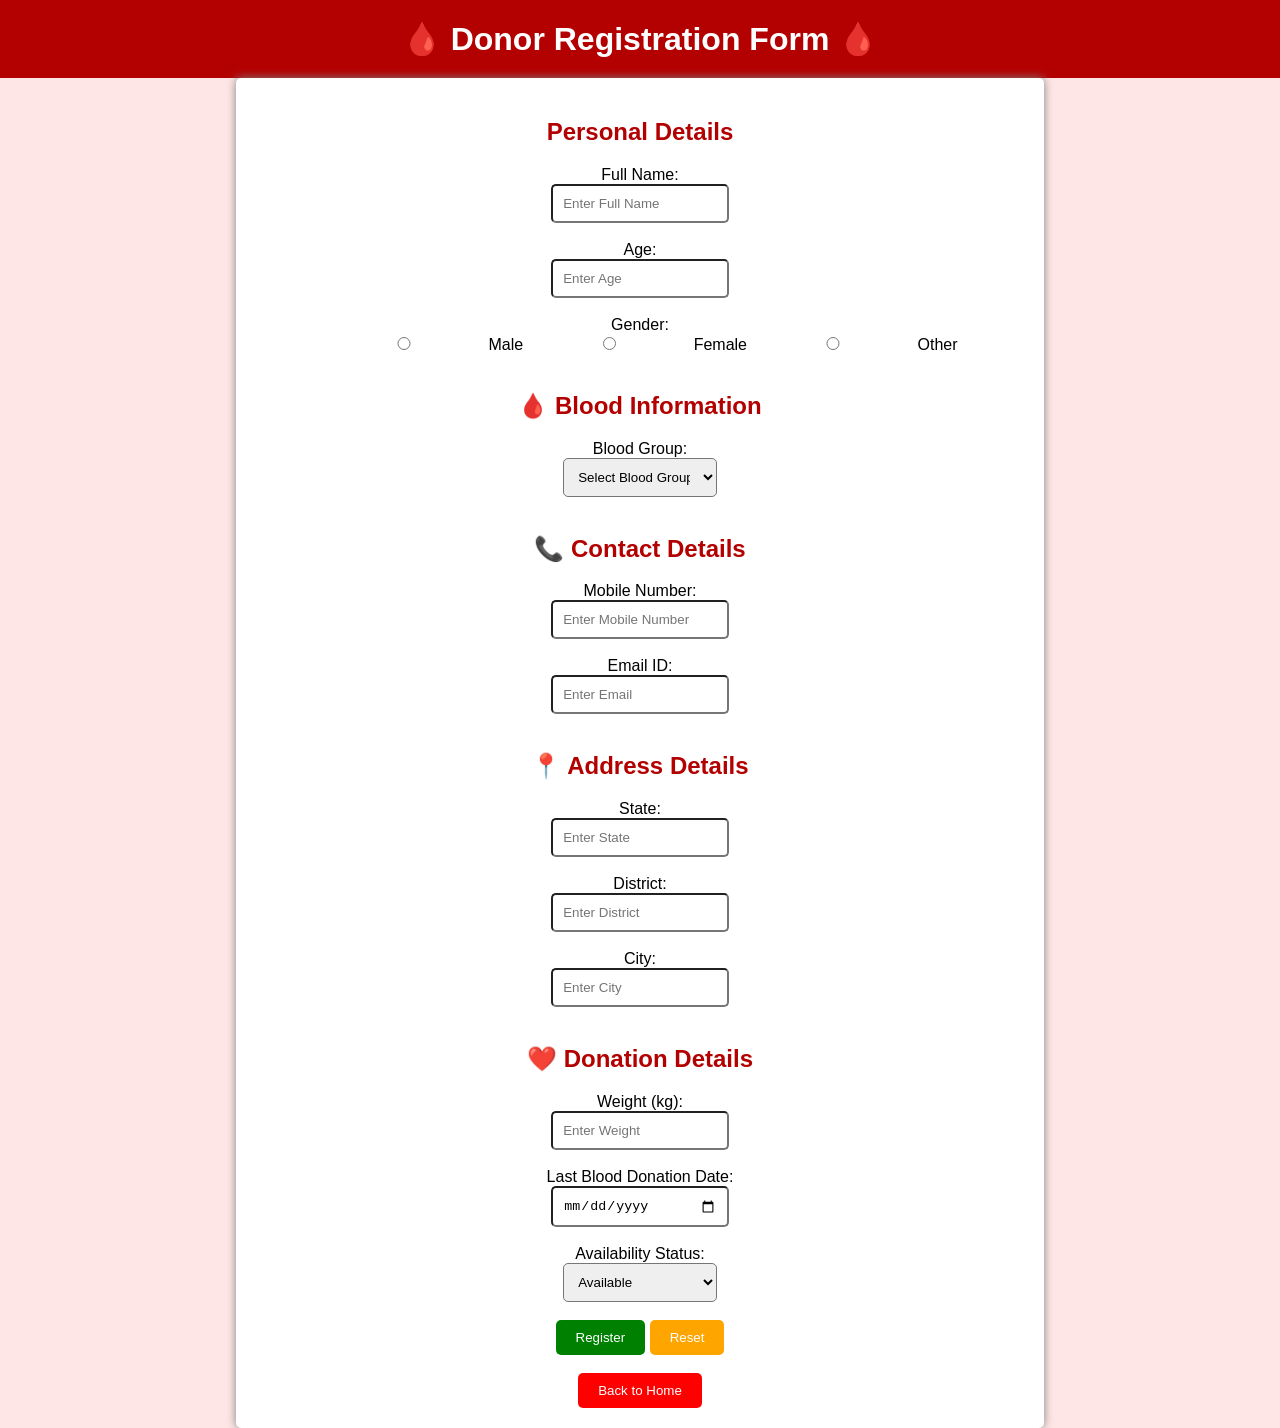
<file: register.html>
<!DOCTYPE html>
<html>
<head>
    <title>Donor Registration</title>
    <link rel="stylesheet" href="style.css">
</head>
<body >
    
    <h1 style="background-color:#b30000;
               color:white;
               text-align:center;
               padding:20px;">
        🩸 Donor Registration Form 🩸
    </h1>
    <center>
    <form onsubmit="return validateForm()">
        <h2>Personal Details</h2>
        Full Name:<br>
        <input type="text" id="name" placeholder="Enter Full Name">
        <br><br>
        Age:<br>
        <input type="number" id="age" placeholder="Enter Age">
        <br><br>
        Gender:<br>
        <input type="radio" name="gender"> Male
        <input type="radio" name="gender"> Female
        <input type="radio" name="gender"> Other
        <br><br>
        <h2>🩸 Blood Information</h2>
        Blood Group:<br>
        <select id="bloodGroup" >
            <option>Select Blood Group</option>
            <option>A+</option>
            <option>A-</option>
            <option>B+</option>
            <option>B-</option>
            <option>AB+</option>
            <option>AB-</option>
            <option>O+</option>
            <option>O-</option>
        </select>
        <br><br>
        <h2>📞 Contact Details</h2>
        Mobile Number:<br>
        <input type="tel" id="mobile" placeholder="Enter Mobile Number">
        <br><br>
        Email ID:<br>
        <input type="email" placeholder="Enter Email">
        <br><br>
        <h2>📍 Address Details</h2>
        State:<br>
        <input type="text" placeholder="Enter State">
        <br><br>

        District:<br>
        <input type="text" placeholder="Enter District">
        <br><br>

        City:<br>
        <input type="text" id="city" placeholder="Enter City">
        <br><br>

        <h2>❤️ Donation Details</h2>

        Weight (kg):<br>
        <input type="number" placeholder="Enter Weight">
        <br><br>

        Last Blood Donation Date:<br>
        <input type="date">
        <br><br>

        Availability Status:<br>
        <select id="availability">
            <option>Available</option>
            <option>Not Available</option>
        </select>
        <br><br>

        <button type="submit"
                style="background-color:green;
                color:white;
                padding:10px 20px; ">
            Register
        </button>

        <button type="reset"
                style="background-color:orange;
                color:white;
                padding:10px 20px;">
            Reset
        </button>

        <br><br>

        <a href="index.html">
            <button type="button"
                    style="background-color:red;
                    color:white;
                    padding:10px 20px;">
                Back to Home
            </button>
        </a>

    </form>
    </center>
<script src="script.js"></script>
</body>
</html>
</file>
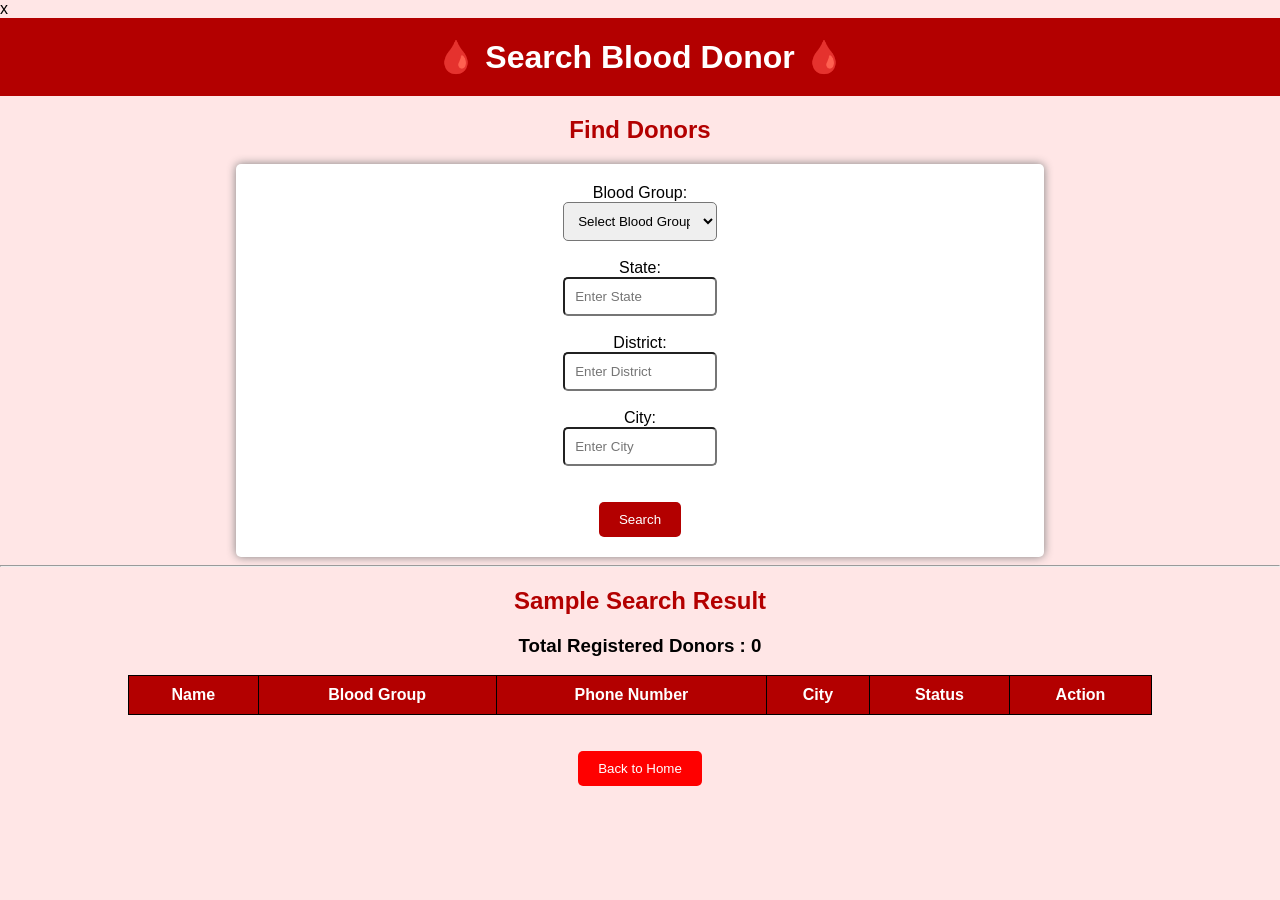
<file: search.html>
x <!DOCTYPE html>
<html>
<head>
    <title>Search Blood Donor</title>
    <link rel="stylesheet" href="style.css">
</head>
<body onload="loadDonors()">
    <h1 style="background-color:#b30000;
               color:white;
               text-align:center;
               padding:20px;">
        🩸 Search Blood Donor 🩸
    </h1>
    <center>
    <h2>Find Donors</h2>
    <form onsubmit="searchDonors(); return false;">
        Blood Group:<br>
        <select id="searchBloodGroup">
            <option>Select Blood Group</option>
            <option>A+</option>
            <option>A-</option>
            <option>B+</option>
            <option>B-</option>
            <option>AB+</option>
            <option>AB-</option>
            <option>O+</option>
            <option>O-</option>
        </select>
        <br><br>
        State:<br>
        <input type="text" placeholder="Enter State">
        <br><br>
        District:<br>
        <input type="text" placeholder="Enter District">
        <br><br>
        City:<br>
        <input type="text" placeholder="Enter City">
        <br>
</select>
<br><br>

        <button type="submit"
               onclick="searchDonors()">
            Search
        </button>
    </form>
    </center>
    <hr>
    <center>
    <h2 style="color:#b30000;">Sample Search Result</h2>
    <h3 id="donorCount"></h3>
    <p id="noResult" style="color:red;
    font-weight: bold;"></p>
    <table border="1" cellpadding="10">
        <thread>
        <tr>
            
            <th>Name</th>
            <th>Blood Group</th>
            <th>Phone Number</th>
            <th>City</th>
            <th>Status</th>
            <th>Action</th>
        </tr>
        </thread>
        <tbody id="donorTable">
        </tbody>
    </table>

    <br><br>

    <a href="index.html">
        <button style="background-color:red;
                       color:white;
                       padding:10px 20px;">
            Back to Home
        </button>
    </a>
    </center>
<script src="script.js"></script>
</body>
</html>
</file>
<file: style.css>
body{
    background-color:#ffe6e6;
    font-family:Arial, sans-serif;
    margin:0;
    padding:0;
}

h1{
    background-color:#b30000;
    color:white;
    text-align:center;
    padding:20px;
    margin:0;
}

h2{
    color:#b30000;
}

marquee{
    background-color:red;
    color:black;
    padding:4px;
    font-size:15px;
    font-weight:bold;
}

form{
    background-color:white;
    width:60%;
    margin:auto;
    padding:20px;
    border-radius:5px;
    box-shadow:0px 0px 10px gray;
}

input, select{
    width:20%;
    padding:10px;
    border-radius: 5px;
   
}

button{
    background-color:#b30000;
    color:white;
    border:none;
    padding:10px 20px;
    border-radius:5px;
    cursor:pointer;
}

button:hover{
    background-color:red;
}

table{
    border-collapse:collapse;
    width:80%;
    margin:auto;
    background-color:white;
}

th{
    background-color:#b30000;
    color:white;
}

th, td{
    padding:10px;
    text-align:center;
    border:1px solid black;
}

a{
    text-decoration:none;
}
@media(max-width:768px)
{
    form{
        width:90%;
    }
}
.call-btn{
    background-color: green;
    color: white;
    padding: 5px 10px;
    text-decoration: none;
    border-radius: 5px;
    font-size: 14px;
    display: inline-block;
    margin-top: 5px;
}

.call-btn:hover{
    background-color: darkgreen;
}
.edit-btn{
    background-color: #dc3545 ;
    color: white;
    border: none;
    padding: 6px 12px;
    border-radius: 5px;
    cursor: pointer;
    margin-right: 5px;
}

.edit-btn:hover{
    background-color: #0056b3;
}

.delete-btn{
    background-color: #dc3545;
    color: white;
    border: none;
    padding: 6px 12px;
    border-radius: 5px;
    cursor: pointer;
}

.delete-btn:hover{
    background-color: #a71d2a;
}
</file>
